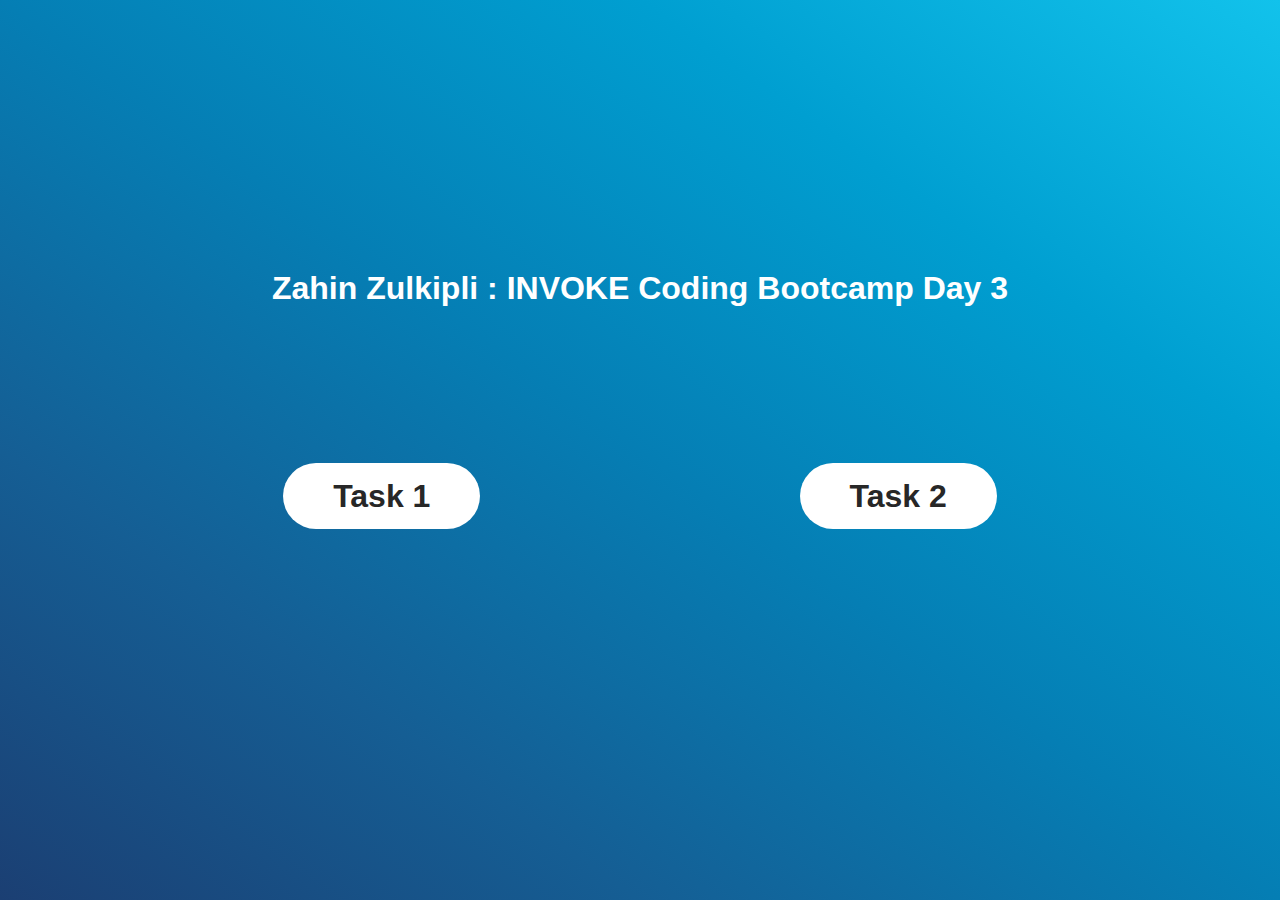
<file: index.html>
<!DOCTYPE html>
<html lang="en">
<head>
    <meta charset="UTF-8">
    <meta http-equiv="X-UA-Compatible" content="IE=edge">
    <meta name="viewport" content="width=device-width, initial-scale=1.0">
    <title>Day 3 INVOKE coding challenge</title>

    <style>
        * {
            margin: 0;
            padding: 0;
        }
        html, body {
            font-family: sans-serif;
            height: 100vh;
            width: 100vw;
            background-image: linear-gradient(to right top, #1b3f73, #155e94, #057eb4, #009fd1, #12c2eb);
        }
        #container {
            height: auto;
            width: 100%;
            text-align: center;
        }
        .column-1, .column-2 {
            width: 40%;
            display: inline-block;
            padding-top: 19vh;
            box-sizing: border-box;
        }
        .link-header {
            text-decoration: none;
            font-size: 2rem;
            font-weight: 600;
            color: rgb(39, 39, 39);
            background-color: white;
            padding: 15px 50px;
            border-radius: 40px;
        }
        .my-name {
            padding-top: 30vh;
            color: white;
        }
    </style>

</head>
<body>
    <div id="container">
        <div class="my-name">
            <h1>Zahin Zulkipli : INVOKE Coding Bootcamp Day 3</h1>
        </div>
        <div class="column-1">
            <a href="task-1.html" class="link-header" target="blank">Task 1</a>
        </div>
        <div class="column-2">
            <a href="task-2.html" class="link-header" target="blank">Task 2</a>
        </div>
    </div>
</body>
</html>
</file>
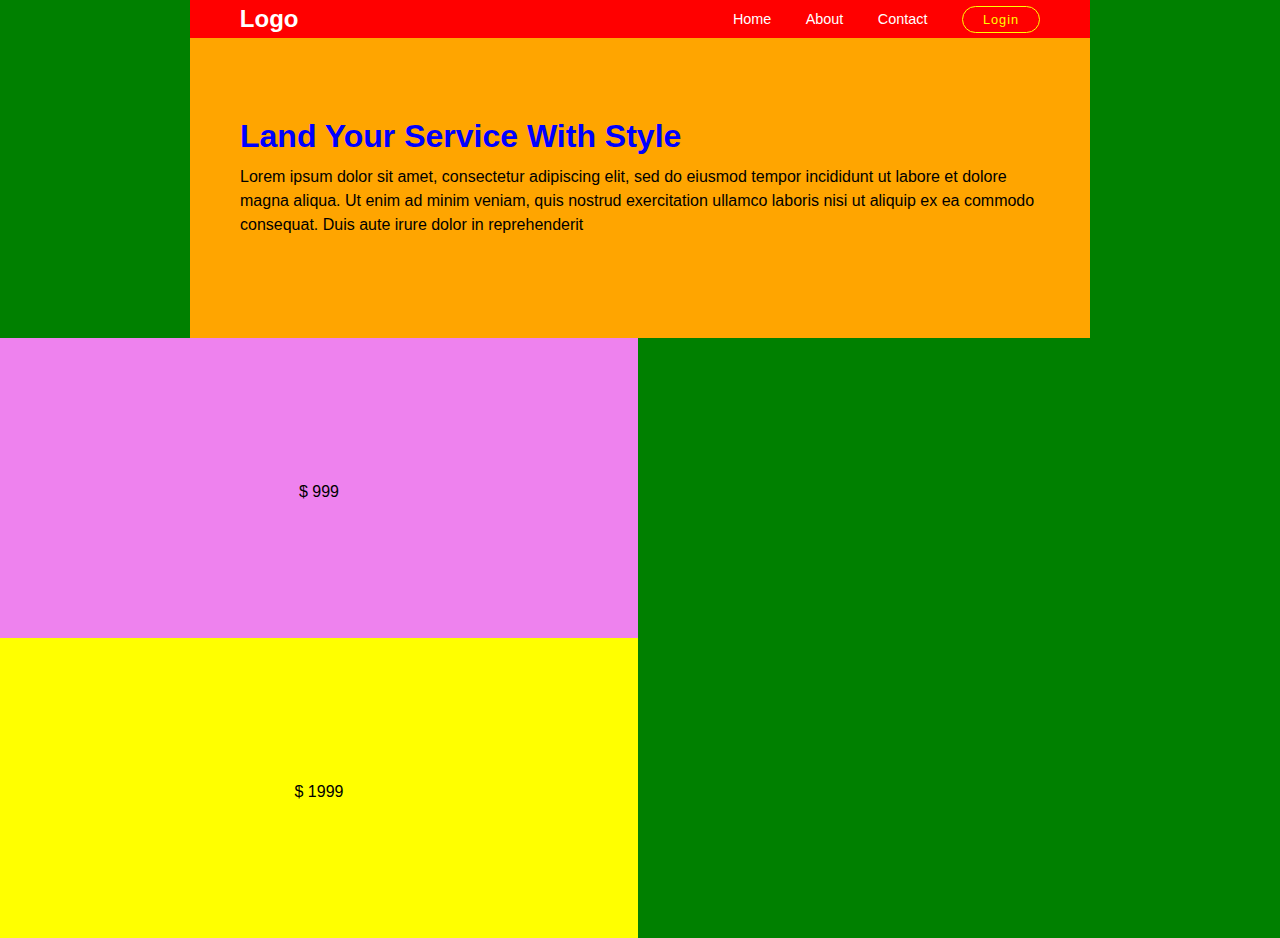
<file: full-width-landing-page.html>
<!DOCTYPE html>
<html lang="en">
<head>
    <!-- HTML default -->
    <meta charset="UTF-8">
    <meta http-equiv="X-UA-Compatible" content="IE=edge">
    <meta name="viewport" content="width=device-width, initial-scale=1.0">
    <title>Full Width Landing Page</title>

    <!-- CSS -->
    <link rel="stylesheet" href="styles-1.css">

</head>
<body>
    <div id="app">
        <div class="container-fluid">

            <!-- new knowledge here -->
            <header class="container">
                <h1>Logo</h1>
                <ul>
                    <li>Home</li>
                    <li>About</li>
                    <li>Contact</li>
                </ul>
                <div class="sign-up-button">
                    <h2>Login</h2>
                </div>
            </header>

            <div class="container-fluid">
                <!-- h1 here is different than header, selective targeting. -->
                <!-- add subclass `banner` here -->
                <div class="container banner">
                    <h1>Land Your Service With Style</h1>
                    <p>Lorem ipsum dolor sit amet, consectetur adipiscing elit, sed do eiusmod tempor incididunt ut labore et dolore magna aliqua. Ut enim ad minim veniam, quis nostrud exercitation ullamco laboris nisi ut aliquip ex ea commodo consequat. Duis aute irure dolor in reprehenderit</p>
                </div>
            </div>

            <div class="container-fluid">
                <div class="price-holder normal-price">
                    <p>$ 999</p>
                </div>
                <div class="price-holder vip-price">
                    <p>$ 1999</p>
                </div>
            </div>

        </div>
    </div>
</body>
</html>
</file>
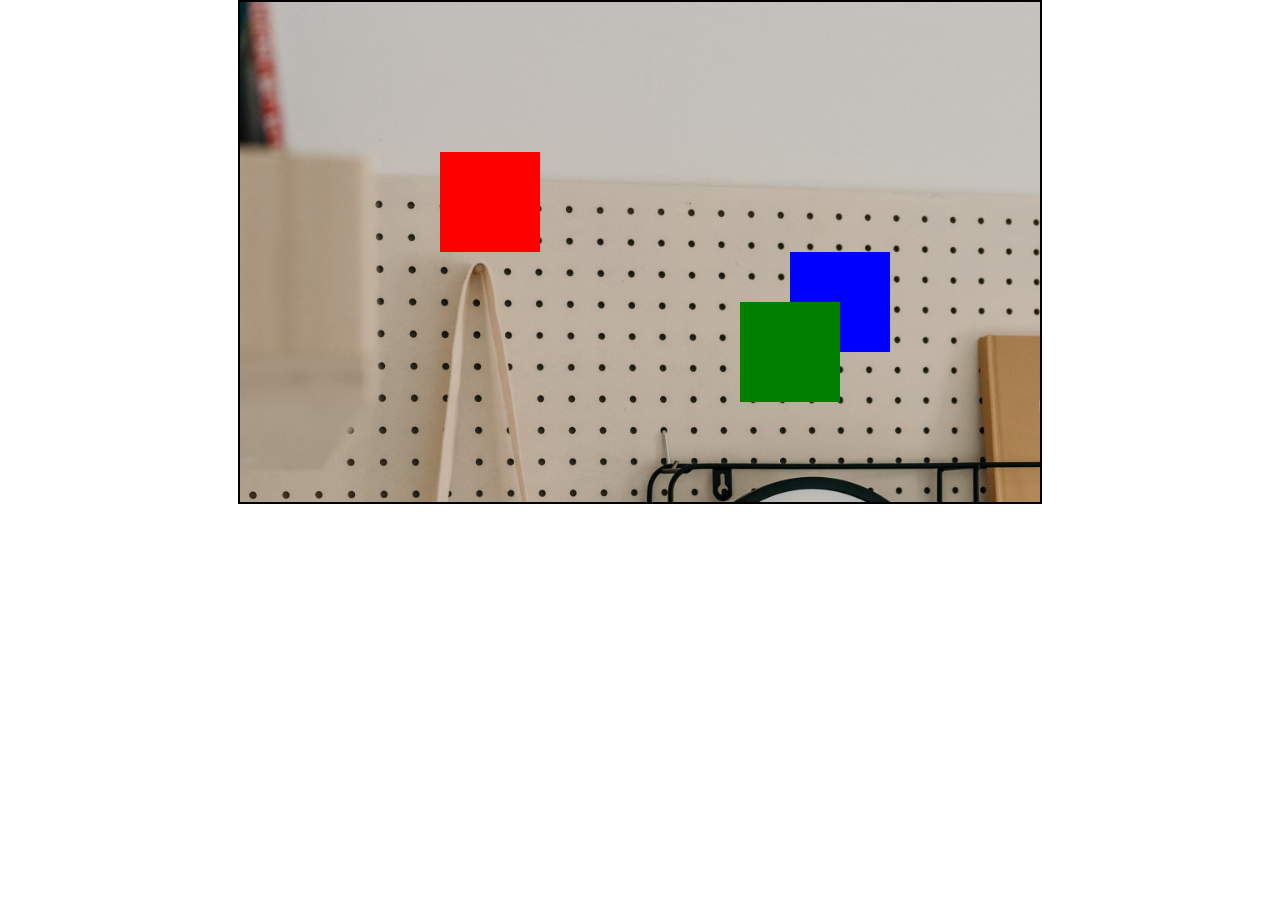
<file: position.html>
<!DOCTYPE html>
<html lang="en">
<head>
    <meta charset="UTF-8">
    <meta http-equiv="X-UA-Compatible" content="IE=edge">
    <meta name="viewport" content="width=device-width, initial-scale=1.0">
    <title>Position CSS</title>

    <style>
        * {
            margin: 0;
            padding: 0;
        }

        #container {
            width: 800px;
            height: 500px;
            border: 2px solid black;
            margin: 0 auto;
            position: relative;
            background-image: url(position-assets/image\ 2.jpg);
            /* new knowledge here */
            /* background-size: 100% 100%;  */
            background-size: cover; 
            /* background-repeat: repeat-x; */
        }

        #box-1 {
            width: 100px;
            height: 100px;
            background-color: red;
            position: absolute;
            left: 200px;
            top: 150px;
            z-index: 0;
            /* New knowledge here */
            animation-name: moveBox1;
            animation-duration: 1s;
            animation-iteration-count: infinite;
        }
            @keyframes moveBox1 {
                from {
                    left: 0px;
                }
                to {
                    left: 200px;
                }
            }

        #box-2 {
            width: 100px;
            height: 100px;
            background-color: green;
            position: absolute;
            top: 300px;
            left: 500px;
            z-index: 3;
            animation-name: moveBox2;
            animation-duration: 2s;
            animation-iteration-count: infinite;
            animation-timing-function: cubic-bezier(0.075, 0.82, 0.165, 1);
        }
            @keyframes moveBox2 {
                0% {
                    width: 0;
                    height: 0;
                }
                50% {
                    width: 200px;
                    height: 200px;
                }
                100% {
                    width: 100px;
                    height: 100px;
                }
            }
        #box-3 {
            width: 100px;
            height: 100px;
            background-color: blue;
            position: absolute;
            left: 550px;
            top: 250px;
            z-index: 2;
            animation: moveBox3 5s infinite;
        }
            @keyframes moveBox3 {
                0% {
                    background-color: chartreuse;
                }
                50% {
                    background-color: coral;
                }
                100% {
                    background-color: purple;
                }
            }

    </style>

</head>
<body>
    <div id="container">
        <div id="box-1"></div>
        <div id="box-2"></div>
        <div id="box-3"></div>
    </div>
</body>
</html>
</file>
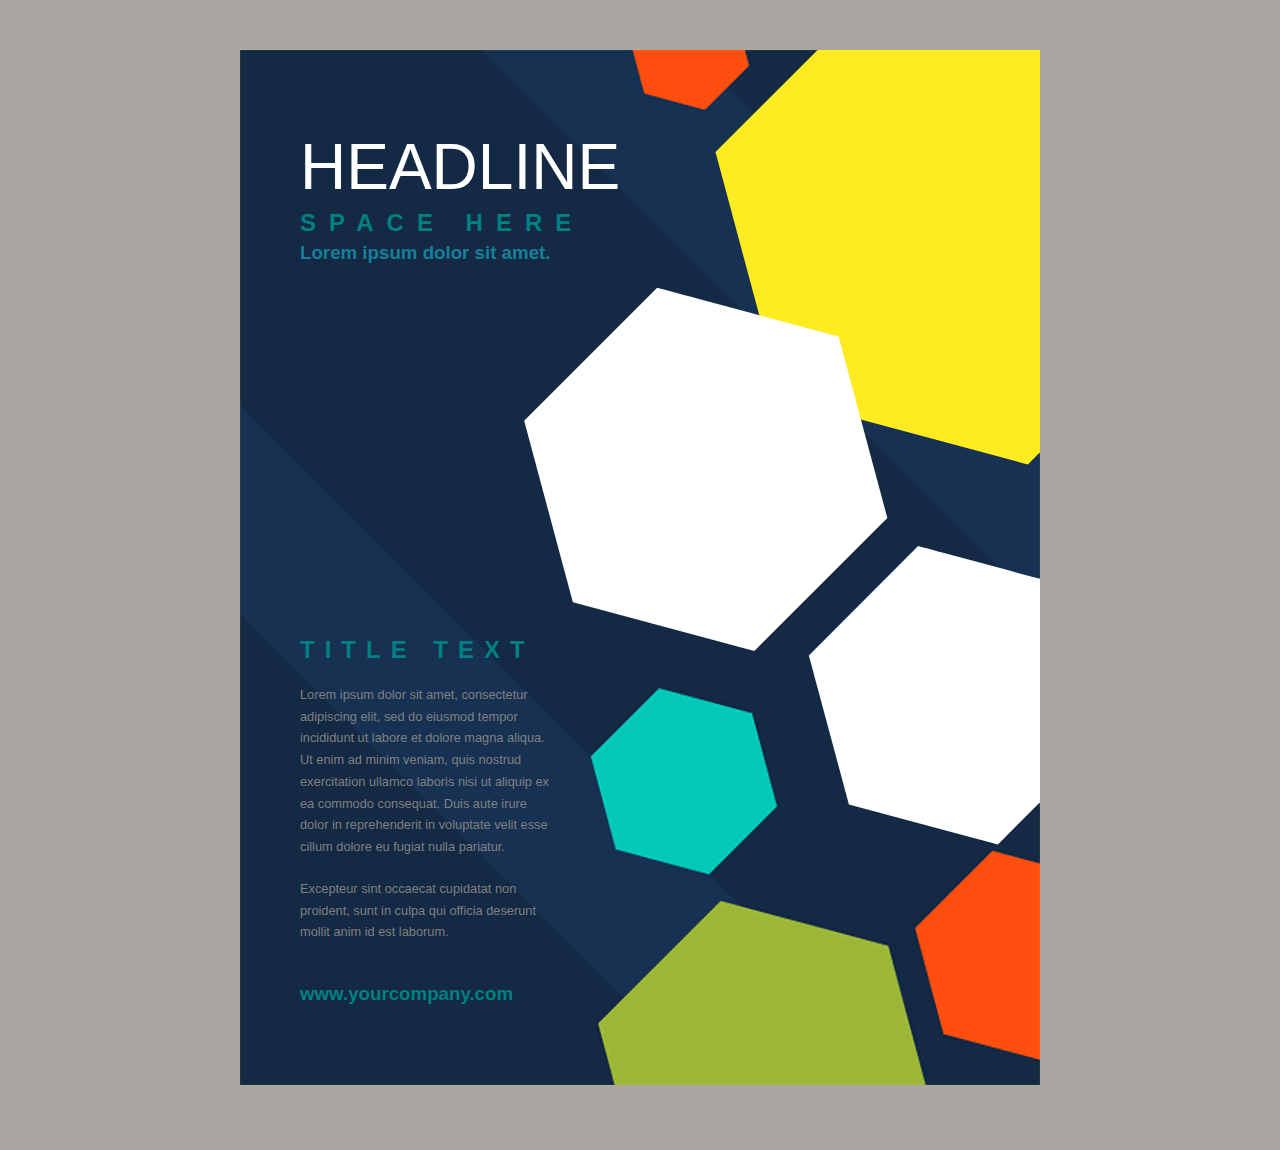
<file: task-1.html>
<!DOCTYPE html>
<html lang="en">
<head>
    <meta charset="UTF-8">
    <meta http-equiv="X-UA-Compatible" content="IE=edge">
    <meta name="viewport" content="width=device-width, initial-scale=1.0">
    <title>Poster 1</title>

    <link rel="stylesheet" href="task-1-styles.css">

</head>
<body>
    <div id="container">
        <div id="image-container">
            <div class="hexagon-1">&#x2B22;</div>
            <div class="hexagon-2">&#x2B22;</div>
            <div class="hexagon-3">&#x2B22;</div>

            <div id="text-top">
                <h1>HEADLINE</h1>
                <h2>SPACE HERE</h2>
                <h3>Lorem ipsum dolor sit amet.</h3>
            </div>

            <div id="text-bottom">
                <h1>TITLE TEXT</h1>
                <p>Lorem ipsum dolor sit amet, consectetur adipiscing elit, sed do eiusmod tempor incididunt ut labore et dolore magna aliqua. Ut enim ad minim veniam, quis nostrud exercitation ullamco laboris nisi ut aliquip ex ea commodo consequat. Duis aute irure dolor in reprehenderit in voluptate velit esse cillum dolore eu fugiat nulla pariatur.</p>
                <p>Excepteur sint occaecat cupidatat non proident, sunt in culpa qui officia deserunt mollit anim id est laborum.</p>
                <h3>www.yourcompany.com</h3>
            </div>

        </div>
    </div>
</body>
</html>
</file>
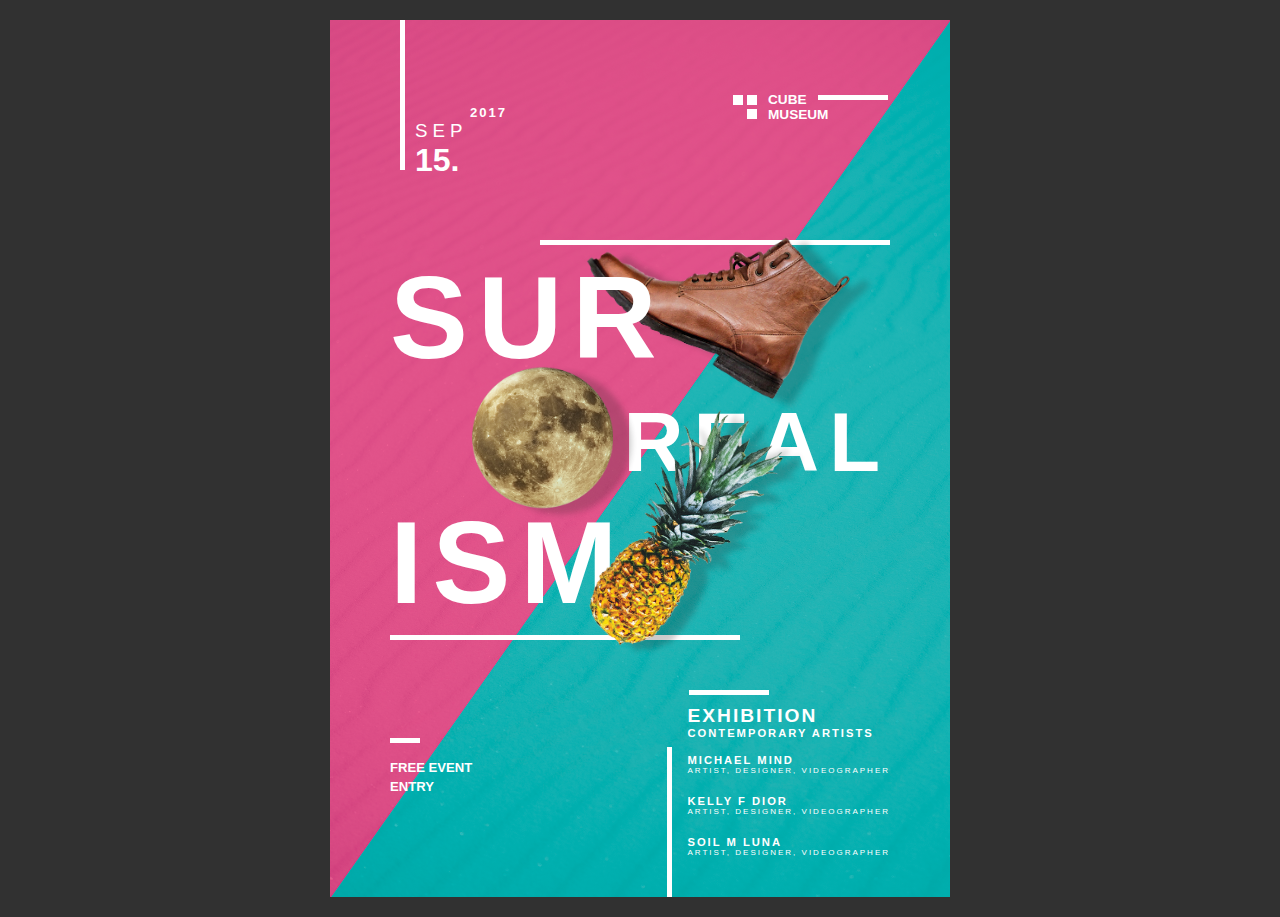
<file: task-2.html>
<!DOCTYPE html>
<html lang="en">
<head>
    <meta charset="UTF-8">
    <meta http-equiv="X-UA-Compatible" content="IE=edge">
    <meta name="viewport" content="width=device-width, initial-scale=1.0">
    <title>Poster 2</title>

    <link rel="stylesheet" href="task-2-styles.css">

</head>
<body>
    <div id="container">
        <div id="image-holder">

            <div id="element-middle">
                <div class="middle-white-bar-1"></div>
                <div class="middle-white-bar-2"></div>
                <h1 class="middle-text-1">SUR</h1>
                <h1 class="middle-text-2">REAL</h1>
                <h1 class="middle-text-3">ISM</h1>
                <img src="task-assets/shoes.png" alt="image for middle element" class="middle-image-1">
                <img src="task-assets/moon.png" alt="image for middle element" class="middle-image-2">
                <img src="task-assets/pineapple.png" alt="image for middle element" class="middle-image-3">
            </div>

            <div id="element-top-left">
                <div class="top-left-white-bar"></div>
                <div class="top-left-text-1">
                    <h3>2017</h3>
                </div>
                <div class="top-left-text-2">
                    <h3>SEP</h3>
                    <h2>15.</h2>
                </div>
            </div>

            <div id="element-top-right">
                <div class="top-right-3-squares">
                    <div class="top-right-single-square-1"></div>
                    <div class="top-right-single-square-2"></div>
                    <div class="top-right-single-square-3"></div>
                </div>
                <div class="top-right-text">
                    <h3>CUBE</h3>
                    <h3>MUSEUM</h3>
                </div>
                <div class="top-right-white-bar"></div>
            </div>

            <div id="element-bottom-left">
                <div class="bottom-left-white-bar"></div>
                <div class="bottom-left-text">
                    <h3>FREE EVENT</h3>
                    <h3>ENTRY</h3>
                </div>
            </div>

            <div id="element-bottom-right">
                <div class="bottom-right-white-bar-1"></div>
                <div class="bottom-right-white-bar-2"></div>
                <div class="bottom-right-text">
                    <h2>EXHIBITION</h2>
                    <h3 class="subtitle">CONTEMPORARY ARTISTS</h3>
                    <h3>MICHAEL MIND</h3>
                    <p>ARTIST, DESIGNER, VIDEOGRAPHER</p>
                    <h3>KELLY F DIOR</h3>
                    <p>ARTIST, DESIGNER, VIDEOGRAPHER</p>
                    <h3>SOIL M LUNA</h3>
                    <p>ARTIST, DESIGNER, VIDEOGRAPHER</p>
                </div>
            </div>

        </div>
    </div>
</body>
</html>
</file>
<file: styles-1.css>
* {
    margin: 0;
    padding: 0;
}

html, body {
    height: 100%;
    width: 100%;
    font-family: sans-serif;
}

.container-fluid {
    width: 100%;
    height: auto;
    background-color: green;
}

.container {
    width: auto;
    max-width: 900px;
    height: auto;
    background-color: red;
    margin: 0 auto;
    text-align: center;
}

/* apply vertical-align: middle */
header h1 {
    color: white;
    display: inline-block;
    padding: 5px 0 5px;
    box-sizing: border-box;
    vertical-align: middle;
    font-size: 1.5rem;
}

/* apply vertical-align: middle */
header ul {
    color: white;
    display: inline-block;
    margin-left: 400px;
    box-sizing: border-box;
    vertical-align: middle;
}

header ul li {
    color: white;
    display: inline-block;
    margin-left: 30px;
    font-size: 0.9rem;
}

header .sign-up-button {
    /* background-color: greenyellow; */
    border: 1px solid yellow;
    display: inline-block;
    vertical-align: middle;
    padding: 5px 20px;
    margin-left: 30px;
    border-radius: 30px;
    cursor: pointer;
}

header h2 {
    font-size: 0.8rem;
    font-weight: 400;
    letter-spacing: 1px;
    color: yellow;
}


.banner {
    height: 300px;
    background-color: orange;
    padding: 80px 50px;
    box-sizing: border-box;
    text-align: left;
}

.banner h1 {
    color: blue;
    margin-bottom: 10px;
}

.banner p {
    line-height: 1.5rem;
}

.price-holder {
    width: 49.842%;
    height: 300px;
    background-color: pink;
    display: inline-block;
    text-align: center;
    padding: 145px 0 0;
    box-sizing: border-box;
}

.normal-price {
    background-color: violet;
}

.vip-price {
    background-color: yellow;
}
</file>
<file: task-1-styles.css>
* {margin: 0; padding: 0;}

html, body {
    height: 1100px;
    width: 100%;
    background-color: #AAA7A2;
    font-family: sans-serif;
}

#container {
    height: 100%;
    width: 100%;
    text-align: center;
}

#image-container {
    height: 1035px;
    width: 800px;
    background-color: yellow;
    margin: 50px auto;
    background-image: url(task-assets/bg-1.png);
    background-position: center;
    position: relative;
    overflow: hidden;
}

.hexagon-1 {
    position: absolute;
    line-height: 0.9;
    color: white;
    font-size: 23rem;
    transform: rotate(45deg);
    top: 475px;
    left: 562px;
}

.hexagon-2 {
    position: absolute;
    line-height: 0.9;
    color: white;
    font-size: 28rem;
    transform: rotate(45deg);
    top: 212px;
    left: 276px;
    z-index: 2;
}

.hexagon-3 {
    position: absolute;
    line-height: 0.9;
    color: #FEEB22;
    font-size: 38rem;
    transform: rotate(45deg);
    top: -113px;
    left: 464px;
    z-index: 1;
}

.hexagon-4 {
    position: absolute;
    line-height: 0.9;
    color: #FEEB22;
    font-size: 38rem;
    transform: rotate(45deg);
    top: -113px;
    left: 464px;
}

#text-top {
    text-align: left;
    position: absolute;
    top: 80px;
    left: 60px;
}

#text-top h1 {
    color: white;
    font-size: 4rem;
    font-weight: 100;
    padding-bottom: 5px;
}

#text-top h2 {
    color: teal;
    font-size: 1.5rem;
    letter-spacing: 13px;
    font-weight: 800;
    padding-bottom: 5px;
}

#text-top h3 {
    color: #177F98;
}

#text-bottom {
    text-align: left;
    position: absolute;
    bottom: 80px;
    left: 60px;
    width: 32%;
}

#text-bottom h1 {
    color: teal;
    padding-bottom: 20px;
    letter-spacing: 10px;
    font-size: 1.5rem;
}

#text-bottom p {
    color: gray;
    line-height: 1.7;
    padding-bottom: 20px;
    font-size: 0.8rem;
}

#text-bottom h3 {
    color: teal;
    padding-top: 20px;
}
</file>
<file: task-2-styles.css>
* {
    margin: 0;
    padding: 0;
    font-family: Arial, Helvetica, sans-serif;
}

html, body {
    width: 100%;
    height: 800px;
    background-color: rgb(49, 49, 49);
}

#container {
    width: auto;
    height: auto;
    padding: 20px 0;
}

#image-holder {
    height: 877px;
    width: 620px;
    background-image: url(task-assets/bg-2.png);
    background-size: contain;
    margin: auto;
    position: relative;
}

#element-middle {
    position: absolute;
    height: 400px;
    width: 500px;
    /* background-color: rgb(255, 0, 0); */
    top: 220px;
    left: 60px;
}

.middle-white-bar-1 {
    height: 5px;
    width: 350px;
    background-color: white;
    position: absolute;
    top: 0;
    right: 0;
}

.middle-white-bar-2 {
    height: 5px;
    width: 350px;
    background-color: white;
    position: absolute;
    bottom: 0;
    left: 0;
}

.middle-text-1 {
    position: absolute;
    color: white;
    font-size: 7.3rem;
    top: 10px;
    left: 0;
    letter-spacing: 10px;
    z-index: 10;
}
.middle-text-2 {
    position: absolute;
    color: white;
    font-size: 5.2rem;
    top: 155px;
    right: 0;
    letter-spacing: 10px;
}
.middle-text-3 {
    position: absolute;
    color: white;
    font-size: 7.3rem;
    bottom: 10px;
    left: 0;
    letter-spacing: 10px;
}

.middle-image-1 {
    position: absolute;
    width: 58%;
    top: -4px;
    left: 194px;
    z-index: 1;
}
.middle-image-2 {
    position: absolute;
    width: 33%;
    top: 126px;
    left: 82px;
}
.middle-image-3 {
    position: absolute;
    width: 45%;
    bottom: -16px;
    right: 76px;
}

#element-top-left {
    height: 200px;
    width: 200px;
    /* background-color: yellow; */
    position: relative;
    top: 0;
    left: 70px;
}

.top-left-white-bar {
    height: 150px;
    width: 5px;
    background-color: white;
    position: absolute;
    top: 0;
    left: 0;
}

.top-left-text-1 {
    position: absolute;
    color: white;
    top: 85px;
    left: 70px;
    font-size: 0.7rem;
    letter-spacing: 2px;
}

.top-left-text-2 {
    position: absolute;
    color: white;
    top: 100px;
    left: 15px;
}

.top-left-text-2 h3 {
    font-weight: 100;
    letter-spacing: 5px;
}

.top-left-text-2 h2 {
    font-size: 2rem;
}

.top-left-text-1 h3 {
    font-weight: 800;
}

#element-top-right {
    width: 155px;
    height: 25px;
    /* background-color: blue; */
    position: absolute;
    top: 75px;
    right: 62px;
}

.top-right-3-squares {
    height: auto;
    width: auto;
    position: absolute;
}

.top-right-single-square-1 {
    height: 10px;
    width: 10px;
    background-color: white;
    position: absolute;
    top: 0px;
    left: 0px;
}
.top-right-single-square-2 {
    height: 10px;
    width: 10px;
    background-color: white;
    position: absolute;
    top: 0px;
    left: 14px;
}
.top-right-single-square-3 {
    height: 10px;
    width: 10px;
    background-color: white;
    position: absolute;
    top: 14px;
    left: 14px;
}

.top-right-text {
    position: absolute;
    top: -3.1px;
    left: 35px;
}

.top-right-text h3 {
    font-size: 0.85rem;
    color: white;
}

.top-right-white-bar {
    width: 70px;
    height: 5px;
    position: absolute;
    background-color: white;
    top: 0;
    right: 0
}

#element-bottom-left {
    position: absolute;
    bottom: 100px;
    left: 60px;
}

.bottom-left-white-bar {
    height: 5px;
    width: 30px;
    background-color: white;
    margin-bottom: 15px;
}

.bottom-left-text {
    color: white;
    font-size: 0.7rem;
    line-height: 1.5;
}

#element-bottom-right {
    position: absolute;
    bottom: 0;
    right: 0;
    /* background-color: blue; */
}

.bottom-right-white-bar-1 {
    width: 5px;
    height: 150px;
    background-color: white;
    position: absolute;
    bottom: 0;
}

.bottom-right-white-bar-2 {
    width: 80px;
    height: 5px;
    background-color: white;
    position: absolute;
    top: 0;
    left: 22px;
}

.bottom-right-text {
    padding: 15px 60px 20px 20px;
    color: white;
    letter-spacing: 2px;
}

.bottom-right-text h2{
    font-size: 1.2rem;
}

.bottom-right-text h3{
    font-size: 0.7rem;
}

.bottom-right-text p{
    font-size: 0.5rem;
    padding-bottom: 20px;
}

.subtitle {
    padding-bottom: 15px;
}
</file>
